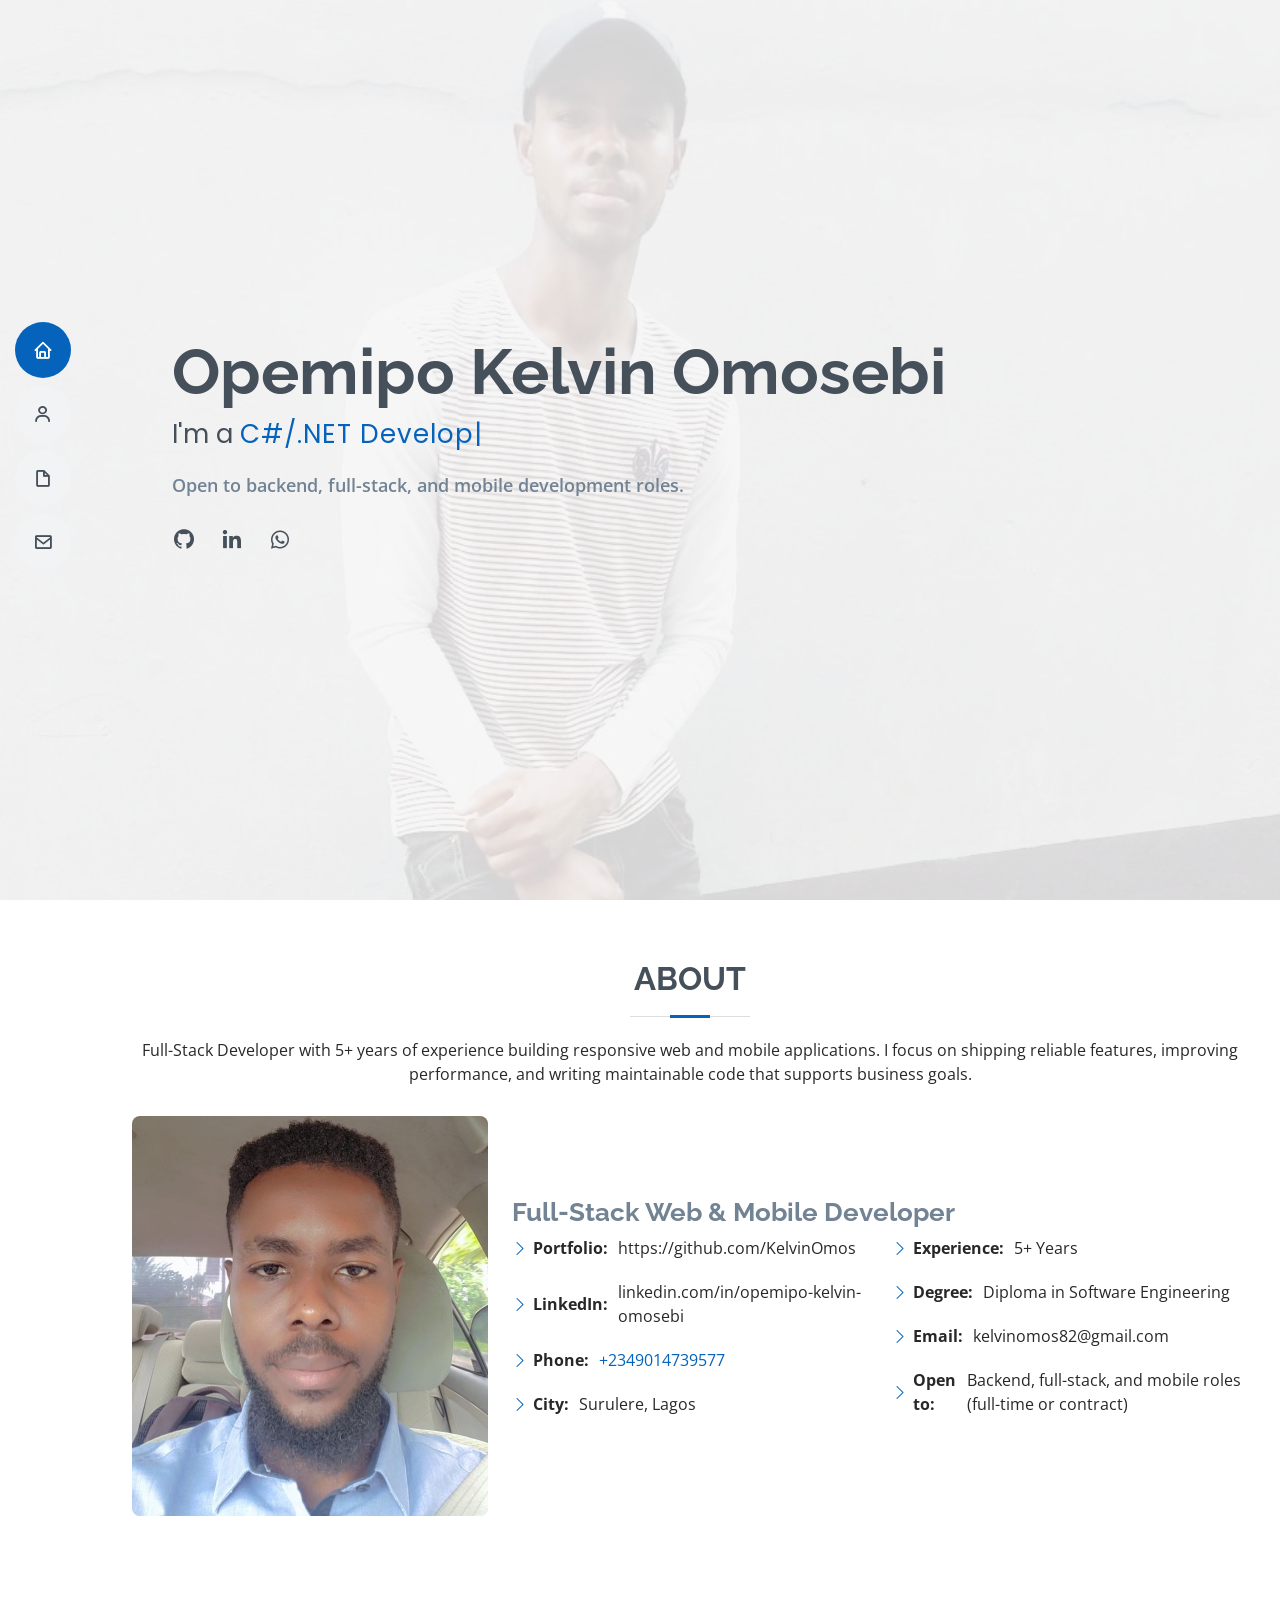
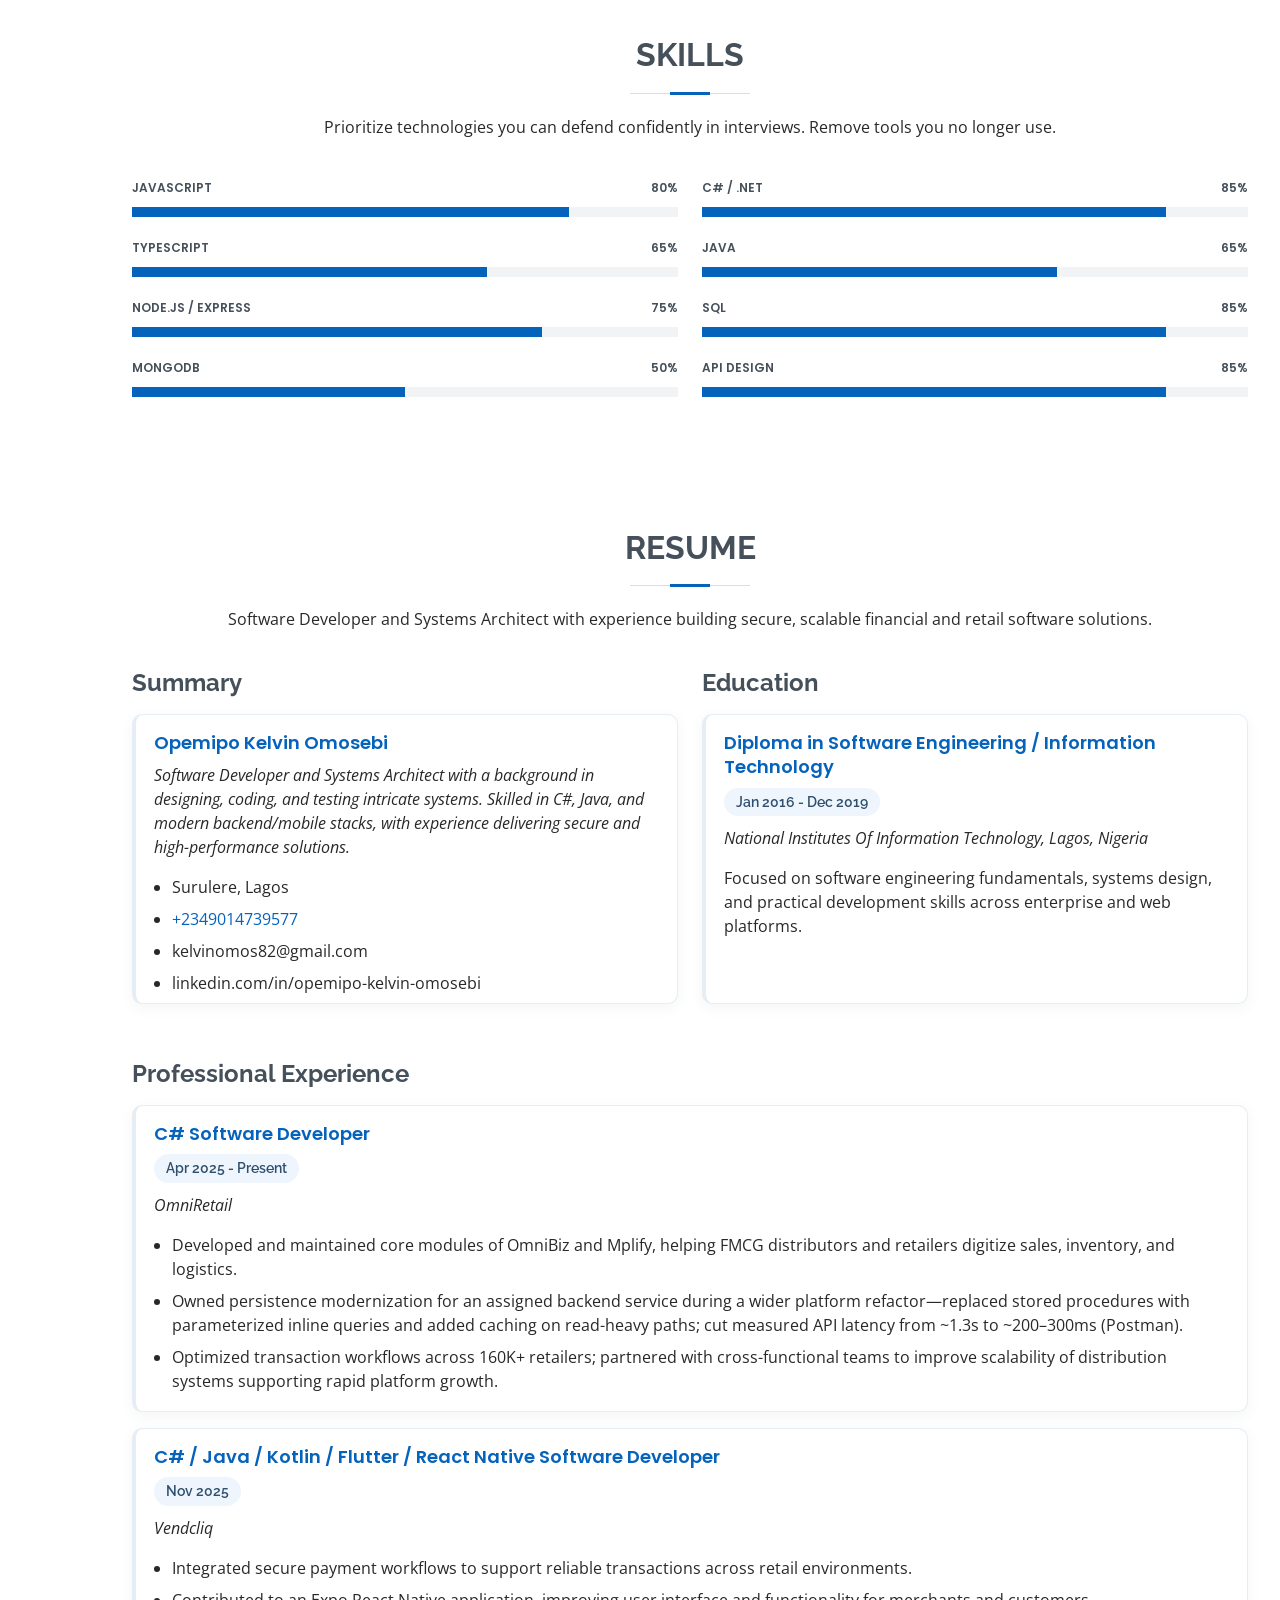
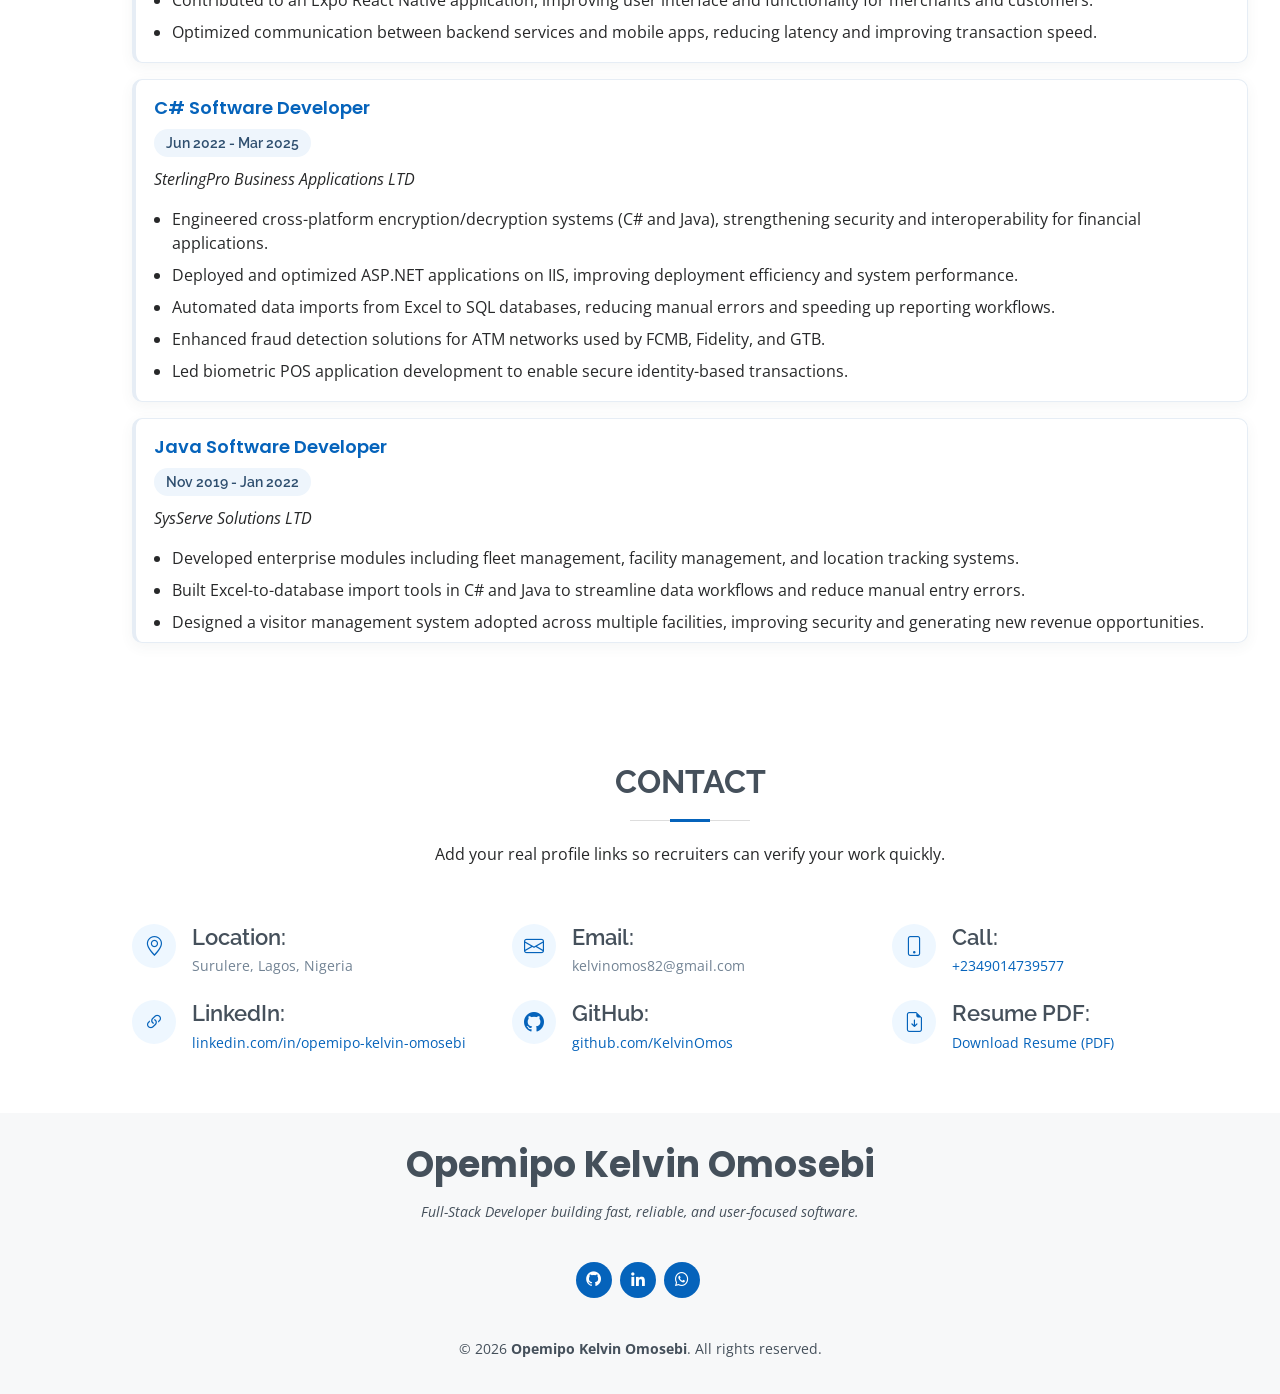
<file: index.html>
<!DOCTYPE html>
<html lang="en">

<head>
  <meta charset="utf-8">
  <meta content="width=device-width, initial-scale=1.0" name="viewport">

  <title>Opemipo Kelvin Omosebi | Full-Stack Developer | Lagos, Nigeria</title>
  <meta name="description" content="Opemipo Kelvin Omosebi — Full-Stack Developer in Lagos (C#, Java, JavaScript, .NET, Node.js). Resume, experience at OmniRetail &amp; SterlingPro, and contact.">
  <meta name="keywords" content="Opemipo Kelvin Omosebi, Opemipo Omosebi, Full-Stack Developer, Lagos, Nigeria, C#, Java, JavaScript, .NET, Node.js, software developer resume">
  <meta name="author" content="Opemipo Kelvin Omosebi">
  <meta name="robots" content="index, follow">
  <link rel="canonical" href="https://kelvinomos.github.io/Portfolio/">

  <meta property="og:type" content="website">
  <meta property="og:url" content="https://kelvinomos.github.io/Portfolio/">
  <meta property="og:title" content="Opemipo Kelvin Omosebi | Full-Stack Developer | Lagos, Nigeria">
  <meta property="og:description" content="Opemipo Kelvin Omosebi — Full-Stack Developer in Lagos (C#, Java, JavaScript, .NET, Node.js). Resume, experience, and contact.">
  <meta property="og:image" content="https://kelvinomos.github.io/Portfolio/assets/img/image.png">
  <meta property="og:locale" content="en_NG">
  <meta property="og:site_name" content="Opemipo Kelvin Omosebi">

  <meta name="twitter:card" content="summary_large_image">
  <meta name="twitter:title" content="Opemipo Kelvin Omosebi | Full-Stack Developer | Lagos, Nigeria">
  <meta name="twitter:description" content="Opemipo Kelvin Omosebi — Full-Stack Developer in Lagos (C#, Java, JavaScript, .NET, Node.js). Resume, experience, and contact.">
  <meta name="twitter:image" content="https://kelvinomos.github.io/Portfolio/assets/img/image.png">

  <script type="application/ld+json">
  {
    "@context": "https://schema.org",
    "@type": "Person",
    "name": "Opemipo Kelvin Omosebi",
    "alternateName": "Kelvin Omosebi",
    "url": "https://kelvinomos.github.io/Portfolio/",
    "image": "https://kelvinomos.github.io/Portfolio/assets/img/My_Picture.jpg",
    "jobTitle": "Full-Stack Developer",
    "email": "kelvinomos82@gmail.com",
    "telephone": "+2349014739577",
    "address": {
      "@type": "PostalAddress",
      "addressLocality": "Surulere, Lagos",
      "addressCountry": "NG"
    },
    "sameAs": [
      "https://www.linkedin.com/in/opemipo-kelvin-omosebi/",
      "https://github.com/KelvinOmos"
    ]
  }
  </script>

  <!-- Favicons -->
  <link href="assets/img/code-svgrepo-com.svg" rel="icon" type="image/svg+xml">
  <link href="assets/img/image.png" rel="icon" type="image/png" sizes="32x32">
  <link href="assets/img/image.png" rel="apple-touch-icon">

  <!-- Google Fonts -->
  <link href="https://fonts.googleapis.com/css?family=Open+Sans:300,300i,400,400i,600,600i,700,700i|Raleway:300,300i,400,400i,500,500i,600,600i,700,700i|Poppins:300,300i,400,400i,500,500i,600,600i,700,700i" rel="stylesheet">

  <!-- Vendor CSS Files -->
  <link href="assets/vendor/aos/aos.css" rel="stylesheet">
  <link href="assets/vendor/bootstrap/css/bootstrap.min.css" rel="stylesheet">
  <link href="assets/vendor/bootstrap-icons/bootstrap-icons.css" rel="stylesheet">
  <link href="assets/vendor/boxicons/css/boxicons.min.css" rel="stylesheet">
  <link href="assets/vendor/glightbox/css/glightbox.min.css" rel="stylesheet">
  <link href="assets/vendor/swiper/swiper-bundle.min.css" rel="stylesheet">

  <!-- Template Main CSS File -->
  <link href="assets/css/style.css" rel="stylesheet">

  <!-- =======================================================
  * Template Name: MyResume
  * Template URL: https://bootstrapmade.com/free-html-bootstrap-template-my-resume/
  * Updated: Mar 17 2024 with Bootstrap v5.3.3
  * Author: BootstrapMade.com
  * License: https://bootstrapmade.com/license/
  ======================================================== -->
</head>

<body>

  <!-- ======= Mobile nav toggle button ======= -->
  <!-- <button type="button" class="mobile-nav-toggle d-xl-none"><i class="bi bi-list mobile-nav-toggle"></i></button> -->
  <i class="bi bi-list mobile-nav-toggle d-lg-none"></i>
  <!-- ======= Header ======= -->
  <header id="header" class="d-flex flex-column justify-content-center">

    <nav id="navbar" class="navbar nav-menu">
      <ul>
        <li><a href="#hero" class="nav-link scrollto active"><i class="bx bx-home"></i> <span>Home</span></a></li>
        <li><a href="#about" class="nav-link scrollto"><i class="bx bx-user"></i> <span>About</span></a></li>
        <li><a href="#resume" class="nav-link scrollto"><i class="bx bx-file-blank"></i> <span>Resume</span></a></li>
        <li><a href="#contact" class="nav-link scrollto"><i class="bx bx-envelope"></i> <span>Contact</span></a></li>
      </ul>
    </nav><!-- .nav-menu -->

  </header><!-- End Header -->

  <!-- ======= Hero Section ======= -->
  <section id="hero" class="d-flex flex-column justify-content-center">
    <div class="container" data-aos="zoom-in" data-aos-delay="100">
      <h1>Opemipo Kelvin Omosebi</h1>
      <p>I'm a <span class="typed" data-typed-items="C#/.NET Developer,Full-Stack Developer, Web Developer, Mobile Developer"></span></p>
      <p class="hero-open-to">Open to backend, full-stack, and mobile development roles.</p>
      <div class="social-links">
        <a href="https://github.com/KelvinOmos" class="github" aria-label="GitHub" target="_blank" rel="noopener noreferrer"><i class="bx bxl-github"></i></a>
        <a href="https://www.linkedin.com/in/opemipo-kelvin-omosebi/" class="linkedin" aria-label="LinkedIn" target="_blank" rel="noopener noreferrer"><i class="bx bxl-linkedin"></i></a>
        <a href="https://wa.me/2349014739577" class="whatsapp" aria-label="WhatsApp" target="_blank" rel="noopener noreferrer"><i class="bx bxl-whatsapp"></i></a>
      </div>
    </div>
  </section><!-- End Hero -->

  <main id="main">

    <!-- ======= About Section ======= -->
    <section id="about" class="about">
      <div class="container" data-aos="fade-up">

        <div class="section-title">
          <h2>About</h2>
          <p>Full-Stack Developer with 5+ years of experience building responsive web and mobile applications. I focus on shipping reliable features, improving performance, and writing maintainable code that supports business goals.</p>
        </div>

        <div class="row align-items-lg-center">
          <div class="col-lg-4 text-center text-lg-start">
            <img src="assets/img/My_Picture.jpg" class="img-fluid about-photo" alt="Opemipo Kelvin Omosebi">
          </div>
          <div class="col-lg-8 pt-4 pt-lg-0 content">
            <h3>Full-Stack Web &amp; Mobile Developer</h3>
            <div class="row">
              <div class="col-lg-6">
                <ul>
                  <li><i class="bi bi-chevron-right"></i> <strong>Portfolio:</strong> <span>https://github.com/KelvinOmos</span></li>
                  <li><i class="bi bi-chevron-right"></i> <strong>LinkedIn:</strong> <span>linkedin.com/in/opemipo-kelvin-omosebi</span></li>
                  <li><i class="bi bi-chevron-right"></i> <strong>Phone:</strong> <span><a href="tel:+2349014739577">+2349014739577</a></span></li>
                  <li><i class="bi bi-chevron-right"></i> <strong>City:</strong> <span>Surulere, Lagos</span></li>
                </ul>
              </div>
              <div class="col-lg-6">
                <ul>
                  <li><i class="bi bi-chevron-right"></i> <strong>Experience:</strong> <span>5+ Years</span></li>
                  <li><i class="bi bi-chevron-right"></i> <strong>Degree:</strong> <span>Diploma in Software Engineering</span></li>
                  <li><i class="bi bi-chevron-right"></i> <strong>Email:</strong> <span>kelvinomos82@gmail.com</span></li>
                  <li><i class="bi bi-chevron-right"></i> <strong>Open to:</strong> <span>Backend, full-stack, and mobile roles (full-time or contract)</span></li>
                </ul>
              </div>
            </div>
          </div>
        </div>

      </div>
    </section><!-- End About Section -->

    <!-- ======= Skills Section ======= -->
    <section id="skills" class="skills section-bg">
      <div class="container" data-aos="fade-up">

        <div class="section-title">
          <h2>Skills</h2>
          <p>Prioritize technologies you can defend confidently in interviews. Remove tools you no longer use.</p>
        </div>

        <div class="row skills-content">

          <div class="col-lg-6">

            <div class="progress">
              <span class="skill">JavaScript <i class="val">80%</i></span>
              <div class="progress-bar-wrap">
                <div class="progress-bar" role="progressbar" aria-valuenow="80" aria-valuemin="0" aria-valuemax="100"></div>
              </div>
            </div>

            <div class="progress">
              <span class="skill">TypeScript <i class="val">65%</i></span>
              <div class="progress-bar-wrap">
                <div class="progress-bar" role="progressbar" aria-valuenow="65" aria-valuemin="0" aria-valuemax="100"></div>
              </div>
            </div>

            <div class="progress">
              <span class="skill">Node.js / Express <i class="val">75%</i></span>
              <div class="progress-bar-wrap">
                <div class="progress-bar" role="progressbar" aria-valuenow="75" aria-valuemin="0" aria-valuemax="100"></div>
              </div>
            </div>

            <div class="progress">
              <span class="skill">MongoDB <i class="val">50%</i></span>
              <div class="progress-bar-wrap">
                <div class="progress-bar" role="progressbar" aria-valuenow="50" aria-valuemin="0" aria-valuemax="100"></div>
              </div>
            </div>

          </div>

          <div class="col-lg-6">

            <div class="progress">
              <span class="skill">C# / .NET <i class="val">85%</i></span>
              <div class="progress-bar-wrap">
                <div class="progress-bar" role="progressbar" aria-valuenow="85" aria-valuemin="0" aria-valuemax="100"></div>
              </div>
            </div>

            <div class="progress">
              <span class="skill">Java <i class="val">65%</i></span>
              <div class="progress-bar-wrap">
                <div class="progress-bar" role="progressbar" aria-valuenow="65" aria-valuemin="0" aria-valuemax="100"></div>
              </div>
            </div>

            <div class="progress">
              <span class="skill">SQL <i class="val">85%</i></span>
              <div class="progress-bar-wrap">
                <div class="progress-bar" role="progressbar" aria-valuenow="85" aria-valuemin="0" aria-valuemax="100"></div>
              </div>
            </div>

            <div class="progress">
              <span class="skill">API Design <i class="val">85%</i></span>
              <div class="progress-bar-wrap">
                <div class="progress-bar" role="progressbar" aria-valuenow="85" aria-valuemin="0" aria-valuemax="100"></div>
              </div>
            </div>

          </div>

        </div>

      </div>
    </section><!-- End Skills Section -->

    <!-- ======= Resume Section ======= -->
    <section id="resume" class="resume">
      <div class="container" data-aos="fade-up">

        <div class="section-title">
          <h2>Resume</h2>
          <p>Software Developer and Systems Architect with experience building secure, scalable financial and retail software solutions.</p>
        </div>

        <div class="row resume-overview gy-4 align-items-stretch">
          <div class="col-lg-6 d-flex flex-column">
            <h3 class="resume-title">Summary</h3>
            <div class="resume-item pb-0 flex-grow-1">
              <h4>Opemipo Kelvin Omosebi</h4>
              <p><em>Software Developer and Systems Architect with a background in designing, coding, and testing intricate systems. Skilled in C#, Java, and modern backend/mobile stacks, with experience delivering secure and high-performance solutions.</em></p>
              <ul>
                <li>Surulere, Lagos</li>
                <li><a href="tel:+2349014739577">+2349014739577</a></li>
                <li>kelvinomos82@gmail.com</li>
                <li>linkedin.com/in/opemipo-kelvin-omosebi</li>
              </ul>
            </div>
          </div>
          <div class="col-lg-6 d-flex flex-column">
            <h3 class="resume-title">Education</h3>
            <div class="resume-item flex-grow-1">
              <h4>Diploma in Software Engineering / Information Technology</h4>
              <h5>Jan 2016 - Dec 2019</h5>
              <p><em>National Institutes Of Information Technology, Lagos, Nigeria</em></p>
              <p>Focused on software engineering fundamentals, systems design, and practical development skills across enterprise and web platforms.</p>
            </div>
          </div>
        </div>

        <div class="row mt-4 mt-lg-5">
          <div class="col-12">
            <h3 class="resume-title">Professional Experience</h3>
            <div class="resume-item">
              <h4>C# Software Developer</h4>
              <h5>Apr 2025 - Present</h5>
              <p><em>OmniRetail</em></p>
              <ul>
                <li>Developed and maintained core modules of OmniBiz and Mplify, helping FMCG distributors and retailers digitize sales, inventory, and logistics.</li>
                <li>Owned persistence modernization for an assigned backend service during a wider platform refactor—replaced stored procedures with parameterized inline queries and added caching on read-heavy paths; cut measured API latency from ~1.3s to ~200–300ms (Postman).</li>
                <li>Optimized transaction workflows across 160K+ retailers; partnered with cross-functional teams to improve scalability of distribution systems supporting rapid platform growth.</li>
              </ul>
            </div>
            <div class="resume-item">
              <h4>C# / Java / Kotlin / Flutter / React Native Software Developer</h4>
              <h5>Nov 2025</h5>
              <p><em>Vendcliq</em></p>
              <ul>
                <li>Integrated secure payment workflows to support reliable transactions across retail environments.</li>
                <li>Contributed to an Expo React Native application, improving user interface and functionality for merchants and customers.</li>
                <li>Optimized communication between backend services and mobile apps, reducing latency and improving transaction speed.</li>
              </ul>
            </div>
            <div class="resume-item">
              <h4>C# Software Developer</h4>
              <h5>Jun 2022 - Mar 2025</h5>
              <p><em>SterlingPro Business Applications LTD</em></p>
              <ul>
                <li>Engineered cross-platform encryption/decryption systems (C# and Java), strengthening security and interoperability for financial applications.</li>
                <li>Deployed and optimized ASP.NET applications on IIS, improving deployment efficiency and system performance.</li>
                <li>Automated data imports from Excel to SQL databases, reducing manual errors and speeding up reporting workflows.</li>
                <li>Enhanced fraud detection solutions for ATM networks used by FCMB, Fidelity, and GTB.</li>
                <li>Led biometric POS application development to enable secure identity-based transactions.</li>
              </ul>
            </div>
            <div class="resume-item">
              <h4>Java Software Developer</h4>
              <h5>Nov 2019 - Jan 2022</h5>
              <p><em>SysServe Solutions LTD</em></p>
              <ul>
                <li>Developed enterprise modules including fleet management, facility management, and location tracking systems.</li>
                <li>Built Excel-to-database import tools in C# and Java to streamline data workflows and reduce manual entry errors.</li>
                <li>Designed a visitor management system adopted across multiple facilities, improving security and generating new revenue opportunities.</li>
              </ul>
            </div>
          </div>
        </div>

      </div>
    </section><!-- End Resume Section -->

    <!-- ======= Contact Section ======= -->
    <section id="contact" class="contact contact-grid">
      <div class="container" data-aos="fade-up">

        <div class="section-title">
          <h2>Contact</h2>
          <p>Add your real profile links so recruiters can verify your work quickly.</p>
        </div>

        <div class="row mt-1 g-4">
          <div class="col-lg-4 col-md-4 d-flex flex-column gap-4">
            <div class="info contact-card">
              <div class="address">
                <i class="bi bi-geo-alt"></i>
                <h4>Location:</h4>
                <p>Surulere, Lagos, Nigeria</p>
              </div>
            </div>
            <div class="info contact-card">
              <div class="address">
                <i class="bi bi-link-45deg"></i>
                <h4>LinkedIn:</h4>
                <p><a href="https://www.linkedin.com/in/opemipo-kelvin-omosebi/" target="_blank" rel="noopener noreferrer">linkedin.com/in/opemipo-kelvin-omosebi</a></p>
              </div>
            </div>
          </div>
          <div class="col-lg-4 col-md-4 d-flex flex-column gap-4">
            <div class="info contact-card">
              <div class="email">
                <i class="bi bi-envelope"></i>
                <h4>Email:</h4>
                <p>kelvinomos82@gmail.com</p>
              </div>
            </div>
            <div class="info contact-card">
              <div class="email">
                <i class="bi bi-github"></i>
                <h4>GitHub:</h4>
                <p><a href="https://github.com/KelvinOmos" target="_blank" rel="noopener noreferrer">github.com/KelvinOmos</a></p>
              </div>
            </div>
          </div>
          <div class="col-lg-4 col-md-4 d-flex flex-column gap-4">
            <div class="info contact-card">
              <div class="address">
                <i class="bi bi-phone"></i>
                <h4>Call:</h4>
                <p><a href="tel:+2349014739577">+2349014739577</a></p>
              </div>
            </div>
            <div class="info contact-card">
              <div class="address">
                <i class="bi bi-file-earmark-arrow-down"></i>
                <h4>Resume PDF:</h4>
                <p><a href="assets/Opemipo_Kelvin_Omosebi.pdf" target="_blank" rel="noopener noreferrer">Download Resume (PDF)</a></p>
              </div>
            </div>
          </div>
        </div>

      </div>
    </section><!-- End Contact Section -->

  </main><!-- End #main -->

  <!-- ======= Footer ======= -->
  <footer id="footer">
    <div class="container">
      <h3>Opemipo Kelvin Omosebi</h3>
      <p>Full-Stack Developer building fast, reliable, and user-focused software.</p>
      <div class="social-links">
        <a href="https://github.com/KelvinOmos" class="github" target="_blank" rel="noopener noreferrer"><i class="bx bxl-github"></i></a>
        <a href="https://www.linkedin.com/in/opemipo-kelvin-omosebi/" class="linkedin" target="_blank" rel="noopener noreferrer"><i class="bx bxl-linkedin"></i></a>
        <a href="https://wa.me/2349014739577" class="whatsapp" target="_blank" rel="noopener noreferrer" aria-label="WhatsApp"><i class="bx bxl-whatsapp"></i></a>
      </div>
      <div class="copyright">
        &copy; 2026 <strong>Opemipo Kelvin Omosebi</strong>. All rights reserved.
      </div>
    </div>
  </footer><!-- End Footer -->

  <div id="preloader"></div>
  <a href="#" class="back-to-top d-flex align-items-center justify-content-center"><i class="bi bi-arrow-up-short"></i></a>

  <!-- Vendor JS Files -->
  <script src="assets/vendor/aos/aos.js"></script>
  <script src="assets/vendor/bootstrap/js/bootstrap.bundle.min.js"></script>
  <script src="assets/vendor/glightbox/js/glightbox.min.js"></script>
  <script src="assets/vendor/isotope-layout/isotope.pkgd.min.js"></script>
  <script src="assets/vendor/swiper/swiper-bundle.min.js"></script>
  <script src="assets/vendor/typed.js/typed.umd.js"></script>
  <script src="assets/vendor/waypoints/noframework.waypoints.js"></script>
  <script src="assets/vendor/php-email-form/validate.js"></script>

  <!-- Template Main JS File -->
  <script src="assets/js/main.js"></script>

</body>

</html>
</file>
<file: assets/css/style.css>
/**
* Template Name: MyResume
* Template URL: https://bootstrapmade.com/free-html-bootstrap-template-my-resume/
* Updated: Mar 17 2024 with Bootstrap v5.3.3
* Author: BootstrapMade.com
* License: https://bootstrapmade.com/license/
*/

/*--------------------------------------------------------------
# General
--------------------------------------------------------------*/
body {
  font-family: "Open Sans", sans-serif;
  color: #272829;
}

a {
  color: #0563bb;
  text-decoration: none;
}

a:hover {
  color: #067ded;
  text-decoration: none;
}

h1,
h2,
h3,
h4,
h5,
h6 {
  font-family: "Raleway", sans-serif;
}

/*--------------------------------------------------------------
# Back to top button
--------------------------------------------------------------*/
.back-to-top {
  position: fixed;
  visibility: hidden;
  opacity: 0;
  right: 15px;
  bottom: 15px;
  z-index: 996;
  background: #0563bb;
  width: 40px;
  height: 40px;
  border-radius: 50px;
  transition: all 0.4s;
}

.back-to-top i {
  font-size: 28px;
  color: #fff;
  line-height: 0;
}

.back-to-top:hover {
  background: #0678e3;
  color: #fff;
}

.back-to-top.active {
  visibility: visible;
  opacity: 1;
}

/*--------------------------------------------------------------
# Preloader
--------------------------------------------------------------*/
#preloader {
  position: fixed;
  top: 0;
  left: 0;
  right: 0;
  bottom: 0;
  z-index: 9999;
  overflow: hidden;
  background: #fff;
}

#preloader:before {
  content: "";
  position: fixed;
  top: calc(50% - 30px);
  left: calc(50% - 30px);
  border: 6px solid #0563bb;
  border-top-color: #fff;
  border-bottom-color: #fff;
  border-radius: 50%;
  width: 60px;
  height: 60px;
  animation: animate-preloader 1s linear infinite;
}

@keyframes animate-preloader {
  0% {
    transform: rotate(0deg);
  }

  100% {
    transform: rotate(360deg);
  }
}

/*--------------------------------------------------------------
# Disable aos animation delay on mobile devices
--------------------------------------------------------------*/
@media screen and (max-width: 768px) {
  [data-aos-delay] {
    transition-delay: 0 !important;
  }
}

/*--------------------------------------------------------------
# Header
--------------------------------------------------------------*/
#header {
  position: fixed;
  top: 0;
  left: 0;
  bottom: 0;
  z-index: 9997;
  transition: all 0.5s;
  padding: 15px;
  overflow-y: auto;
}

@media (max-width: 991px) {
  #header {
    width: 300px;
    background: #fff;
    border-right: 1px solid #e6e9ec;
    left: -300px;
  }
}

@media (min-width: 991px) {
  #main {
    margin-left: 100px;
  }
}

/*--------------------------------------------------------------
# Navigation Menu
--------------------------------------------------------------*/
/**
* Desktop Navigation 
*/
.nav-menu {
  padding: 0;
  display: block;
}

.nav-menu * {
  margin: 0;
  padding: 0;
  list-style: none;
}

.nav-menu>ul>li {
  position: relative;
  white-space: nowrap;
}

.nav-menu a,
.nav-menu a:focus {
  display: flex;
  align-items: center;
  color: #45505b;
  padding: 10px 18px;
  margin-bottom: 8px;
  transition: 0.3s;
  font-size: 15px;
  border-radius: 50px;
  background: #f2f3f5;
  height: 56px;
  width: 100%;
  overflow: hidden;
  transition: 0.3s;
}

.nav-menu a i,
.nav-menu a:focus i {
  font-size: 20px;
}

.nav-menu a span,
.nav-menu a:focus span {
  padding: 0 5px 0 7px;
  color: #45505b;
}

@media (min-width: 992px) {

  .nav-menu a,
  .nav-menu a:focus {
    width: 56px;
  }

  .nav-menu a span,
  .nav-menu a:focus span {
    display: none;
    color: #fff;
  }
}

.nav-menu a:hover,
.nav-menu .active,
.nav-menu .active:focus,
.nav-menu li:hover>a {
  color: #fff;
  background: #0563bb;
}

.nav-menu a:hover span,
.nav-menu .active span,
.nav-menu .active:focus span,
.nav-menu li:hover>a span {
  color: #fff;
}

.nav-menu a:hover,
.nav-menu li:hover>a {
  width: 100%;
  color: #fff;
}

.nav-menu a:hover span,
.nav-menu li:hover>a span {
  display: block;
}

/**
* Mobile Navigation 
*/
.mobile-nav-toggle {
  position: fixed;
  right: 10px;
  top: 10px;
  z-index: 9998;
  border: 0;
  background: none;
  font-size: 28px;
  transition: all 0.4s;
  outline: none !important;
  line-height: 0;
  cursor: pointer;
  border-radius: 50px;
  padding: 5px;
}

.mobile-nav-toggle i {
  color: #45505b;
}

.mobile-nav-active {
  overflow: hidden;
}

.mobile-nav-active #header {
  left: 0;
}

.mobile-nav-active .mobile-nav-toggle {
  color: #fff;
  background-color: #0563bb;
}

/*--------------------------------------------------------------
# Hero Section
--------------------------------------------------------------*/
#hero {
  width: 100%;
  height: 100vh;
  background: url("../img/IMG_20180214_220308_043.jpg") top right no-repeat;
  background-size: cover;
  position: relative;
}

@media (min-width: 992px) {
  #hero {
    padding-left: 160px;
  }
}

#hero:before {
  content: "";
  background: rgba(255, 255, 255, 0.8);
  position: absolute;
  bottom: 0;
  top: 0;
  left: 0;
  right: 0;
}

#hero h1 {
  margin: 0;
  font-size: 64px;
  font-weight: 700;
  line-height: 56px;
  color: #45505b;
}

#hero p {
  color: #45505b;
  margin: 15px 0 0 0;
  font-size: 26px;
  font-family: "Poppins", sans-serif;
}

#hero p span {
  color: #0563bb;
  letter-spacing: 1px;
}

#hero .hero-open-to {
  margin: 18px 0 0 0;
  font-size: 18px;
  line-height: 1.45;
  color: #728394;
  font-family: "Open Sans", sans-serif;
  font-weight: 600;
  max-width: 520px;
}

#hero .social-links {
  margin-top: 30px;
}

#hero .social-links a {
  font-size: 24px;
  display: inline-block;
  color: #45505b;
  line-height: 1;
  margin-right: 20px;
  transition: 0.3s;
}

#hero .social-links a:hover {
  color: #0563bb;
}

@media (max-width: 992px) {
  #hero {
    text-align: center;
  }

  #hero h1 {
    font-size: 32px;
    line-height: 36px;
  }

  #hero p {
    margin-top: 10px;
    font-size: 20px;
    line-height: 24px;
  }

  #hero .hero-open-to {
    font-size: 16px;
    max-width: none;
  }
}

/*--------------------------------------------------------------
# Sections General
--------------------------------------------------------------*/
section {
  padding: 60px 0;
  overflow: hidden;
}

.section-title {
  text-align: center;
  padding-bottom: 30px;
}

.section-title h2 {
  font-size: 32px;
  font-weight: bold;
  text-transform: uppercase;
  margin-bottom: 20px;
  padding-bottom: 20px;
  position: relative;
  color: #45505b;
}

.section-title h2::before {
  content: "";
  position: absolute;
  display: block;
  width: 120px;
  height: 1px;
  background: #ddd;
  bottom: 1px;
  left: calc(50% - 60px);
}

.section-title h2::after {
  content: "";
  position: absolute;
  display: block;
  width: 40px;
  height: 3px;
  background: #0563bb;
  bottom: 0;
  left: calc(50% - 20px);
}

.section-title p {
  margin-bottom: 0;
}

/*--------------------------------------------------------------
# About
--------------------------------------------------------------*/
@media (min-width: 992px) {
  .about .about-photo {
    width: 100%;
    max-height: 400px;
    object-fit: cover;
    object-position: center 15%;
    border-radius: 8px;
  }
}

.about .content h3 {
  font-weight: 700;
  font-size: 26px;
  color: #728394;
}

.about .content ul {
  list-style: none;
  padding: 0;
}

.about .content ul li {
  margin-bottom: 20px;
  display: flex;
  align-items: center;
}

.about .content ul strong {
  margin-right: 10px;
}

.about .content ul i {
  font-size: 16px;
  margin-right: 5px;
  color: #0563bb;
  line-height: 0;
}

.about .content p:last-child {
  margin-bottom: 0;
}

/*--------------------------------------------------------------
# Facts
--------------------------------------------------------------*/
.facts .count-box {
  padding: 30px 30px 25px 30px;
  margin-top: 30px;
  width: 100%;
  position: relative;
  text-align: center;
  background: #fff;
}

.facts .count-box i {
  position: absolute;
  top: -25px;
  left: 50%;
  transform: translateX(-50%);
  font-size: 24px;
  background: #0563bb;
  color: #fff;
  border-radius: 50px;
  display: inline-flex;
  align-items: center;
  justify-content: center;
  width: 48px;
  height: 48px;
}

.facts .count-box span {
  font-size: 36px;
  display: block;
  font-weight: 600;
  color: #011426;
}

.facts .count-box p {
  padding: 0;
  margin: 0;
  font-family: "Raleway", sans-serif;
  font-size: 14px;
}

/*--------------------------------------------------------------
# Akills
--------------------------------------------------------------*/
.skills .progress {
  height: 60px;
  display: block;
  background: none;
  border-radius: 0;
}

.skills .progress .skill {
  padding: 10px 0;
  margin: 0;
  text-transform: uppercase;
  display: block;
  font-weight: 600;
  font-family: "Poppins", sans-serif;
  color: #45505b;
}

.skills .progress .skill .val {
  float: right;
  font-style: normal;
}

.skills .progress-bar-wrap {
  background: #f2f3f5;
}

.skills .progress-bar {
  width: 1px;
  height: 10px;
  transition: 0.9s;
  background-color: #0563bb;
}

/*--------------------------------------------------------------
# Resume
--------------------------------------------------------------*/
.resume .resume-title {
  font-size: 24px;
  font-weight: 700;
  margin-top: 8px;
  margin-bottom: 16px;
  color: #45505b;
}

.resume .resume-item {
  padding: 16px 18px 10px 18px;
  margin-top: 0;
  margin-bottom: 16px;
  border-left: 4px solid #0563bb;
  border: 1px solid #e6edf5;
  border-left-width: 4px;
  border-radius: 10px;
  background: #fff;
  box-shadow: 0 4px 14px rgba(69, 80, 91, 0.06);
  position: relative;
}

.resume .resume-item h4 {
  line-height: 1.35;
  font-size: 18px;
  font-weight: 600;
  text-transform: none;
  font-family: "Poppins", sans-serif;
  color: #0563bb;
  margin-bottom: 8px;
}

.resume .resume-item h5 {
  font-size: 14px;
  background: #eef5fc;
  padding: 6px 12px;
  display: inline-block;
  font-weight: 600;
  border-radius: 999px;
  margin-bottom: 10px;
  color: #2f4f6f;
}

.resume .resume-item ul {
  padding-left: 18px;
  margin-bottom: 0;
}

.resume .resume-item ul li {
  padding-bottom: 8px;
  line-height: 1.5;
}

.resume .resume-item:last-child {
  padding-bottom: 0;
  margin-bottom: 0;
}

.resume .resume-item::before {
  display: none;
}

/*--------------------------------------------------------------
# Portfolio
--------------------------------------------------------------*/
.portfolio .portfolio-item {
  margin-bottom: 30px;
}

.portfolio #portfolio-flters {
  padding: 0;
  margin: 0 auto 25px auto;
  list-style: none;
  text-align: center;
  background: #fff;
  border-radius: 50px;
  padding: 2px 15px;
}

.portfolio #portfolio-flters li {
  cursor: pointer;
  display: inline-block;
  padding: 10px 15px;
  font-size: 14px;
  font-weight: 600;
  line-height: 1;
  text-transform: uppercase;
  color: #272829;
  margin-bottom: 5px;
  transition: all 0.3s ease-in-out;
}

.portfolio #portfolio-flters li:hover,
.portfolio #portfolio-flters li.filter-active {
  color: #0563bb;
}

.portfolio #portfolio-flters li:last-child {
  margin-right: 0;
}

.portfolio .portfolio-wrap {
  transition: 0.3s;
  position: relative;
  overflow: hidden;
  z-index: 1;
  background: rgba(69, 80, 91, 0.8);
}

.portfolio .portfolio-wrap::before {
  content: "";
  background: rgba(255, 255, 255, 0.7);
  position: absolute;
  left: 30px;
  right: 30px;
  top: 30px;
  bottom: 30px;
  transition: all ease-in-out 0.3s;
  z-index: 2;
  opacity: 0;
}

.portfolio .portfolio-wrap .portfolio-info {
  opacity: 0;
  position: absolute;
  top: 0;
  left: 0;
  right: 0;
  bottom: 0;
  text-align: center;
  z-index: 3;
  transition: all ease-in-out 0.3s;
  display: flex;
  flex-direction: column;
  justify-content: center;
  align-items: center;
}

.portfolio .portfolio-wrap .portfolio-info::before {
  display: block;
  content: "";
  width: 48px;
  height: 48px;
  position: absolute;
  top: 35px;
  left: 35px;
  border-top: 3px solid #d7dce1;
  border-left: 3px solid #d7dce1;
  transition: all 0.5s ease 0s;
  z-index: 9994;
}

.portfolio .portfolio-wrap .portfolio-info::after {
  display: block;
  content: "";
  width: 48px;
  height: 48px;
  position: absolute;
  bottom: 35px;
  right: 35px;
  border-bottom: 3px solid #d7dce1;
  border-right: 3px solid #d7dce1;
  transition: all 0.5s ease 0s;
  z-index: 9994;
}

.portfolio .portfolio-wrap .portfolio-info h4 {
  font-size: 20px;
  color: #45505b;
  font-weight: 600;
}

.portfolio .portfolio-wrap .portfolio-info p {
  color: #45505b;
  font-size: 14px;
  text-transform: uppercase;
  padding: 0;
  margin: 0;
}

.portfolio .portfolio-wrap .portfolio-links {
  text-align: center;
  z-index: 4;
}

.portfolio .portfolio-wrap .portfolio-links a {
  color: #45505b;
  margin: 0 2px;
  font-size: 28px;
  display: inline-block;
  transition: 0.3s;
}

.portfolio .portfolio-wrap .portfolio-links a:hover {
  color: #148af9;
}

.portfolio .portfolio-wrap:hover::before {
  top: 0;
  left: 0;
  right: 0;
  bottom: 0;
  opacity: 1;
}

.portfolio .portfolio-wrap:hover .portfolio-info {
  opacity: 1;
}

.portfolio .portfolio-wrap:hover .portfolio-info::before {
  top: 15px;
  left: 15px;
}

.portfolio .portfolio-wrap:hover .portfolio-info::after {
  bottom: 15px;
  right: 15px;
}

/*--------------------------------------------------------------
# Portfolio Details
--------------------------------------------------------------*/
.portfolio-details {
  padding-top: 40px;
}

.portfolio-details .portfolio-details-slider img {
  width: 100%;
}

.portfolio-details .portfolio-details-slider .swiper-pagination {
  margin-top: 20px;
  position: relative;
}

.portfolio-details .portfolio-details-slider .swiper-pagination .swiper-pagination-bullet {
  width: 12px;
  height: 12px;
  background-color: #fff;
  opacity: 1;
  border: 1px solid #0563bb;
}

.portfolio-details .portfolio-details-slider .swiper-pagination .swiper-pagination-bullet-active {
  background-color: #0563bb;
}

.portfolio-details .portfolio-info {
  padding: 30px;
  box-shadow: 0px 0 30px rgba(69, 80, 91, 0.08);
}

.portfolio-details .portfolio-info h3 {
  font-size: 22px;
  font-weight: 700;
  margin-bottom: 20px;
  padding-bottom: 20px;
  border-bottom: 1px solid #eee;
}

.portfolio-details .portfolio-info ul {
  list-style: none;
  padding: 0;
  font-size: 15px;
}

.portfolio-details .portfolio-info ul li+li {
  margin-top: 10px;
}

.portfolio-details .portfolio-description {
  padding-top: 30px;
}

.portfolio-details .portfolio-description h2 {
  font-size: 26px;
  font-weight: 700;
  margin-bottom: 20px;
}

.portfolio-details .portfolio-description p {
  padding: 0;
}

/*--------------------------------------------------------------
# Services
--------------------------------------------------------------*/
.services .icon-box {
  text-align: center;
  padding: 70px 20px 80px 20px;
  transition: all ease-in-out 0.3s;
  background: #fff;
  box-shadow: 0px 5px 90px 0px rgba(110, 123, 131, 0.05);
}

.services .icon-box .icon {
  margin: 0 auto;
  width: 100px;
  height: 100px;
  display: flex;
  align-items: center;
  justify-content: center;
  transition: ease-in-out 0.3s;
  position: relative;
}

.services .icon-box .icon i {
  font-size: 36px;
  transition: 0.5s;
  position: relative;
}

.services .icon-box .icon svg {
  position: absolute;
  top: 0;
  left: 0;
}

.services .icon-box .icon svg path {
  transition: 0.5s;
  fill: #f5f5f5;
}

.services .icon-box h4 {
  font-weight: 600;
  margin: 10px 0 15px 0;
  font-size: 22px;
}

.services .icon-box h4 a {
  color: #45505b;
  transition: ease-in-out 0.3s;
}

.services .icon-box p {
  line-height: 24px;
  font-size: 14px;
  margin-bottom: 0;
}

.services .icon-box:hover {
  border-color: #fff;
  box-shadow: 0px 0 35px 0 rgba(0, 0, 0, 0.08);
}

.services .iconbox-blue i {
  color: #47aeff;
}

.services .iconbox-blue:hover .icon i {
  color: #fff;
}

.services .iconbox-blue:hover .icon path {
  fill: #47aeff;
}

.services .iconbox-orange i {
  color: #ffa76e;
}

.services .iconbox-orange:hover .icon i {
  color: #fff;
}

.services .iconbox-orange:hover .icon path {
  fill: #ffa76e;
}

.services .iconbox-pink i {
  color: #e80368;
}

.services .iconbox-pink:hover .icon i {
  color: #fff;
}

.services .iconbox-pink:hover .icon path {
  fill: #e80368;
}

.services .iconbox-yellow i {
  color: #ffbb2c;
}

.services .iconbox-yellow:hover .icon i {
  color: #fff;
}

.services .iconbox-yellow:hover .icon path {
  fill: #ffbb2c;
}

.services .iconbox-red i {
  color: #ff5828;
}

.services .iconbox-red:hover .icon i {
  color: #fff;
}

.services .iconbox-red:hover .icon path {
  fill: #ff5828;
}

.services .iconbox-teal i {
  color: #11dbcf;
}

.services .iconbox-teal:hover .icon i {
  color: #fff;
}

.services .iconbox-teal:hover .icon path {
  fill: #11dbcf;
}

/*--------------------------------------------------------------
# Testimonials
--------------------------------------------------------------*/
.testimonials .section-header {
  margin-bottom: 40px;
}

.testimonials .testimonials-carousel,
.testimonials .testimonials-slider {
  overflow: hidden;
}

.testimonials .testimonial-item {
  text-align: center;
}

.testimonials .testimonial-item .testimonial-img {
  width: 120px;
  border-radius: 50%;
  border: 4px solid #fff;
  margin: 0 auto;
}

.testimonials .testimonial-item h3 {
  font-size: 20px;
  font-weight: bold;
  margin: 10px 0 5px 0;
  color: #111;
}

.testimonials .testimonial-item h4 {
  font-size: 14px;
  color: #999;
  margin: 0 0 15px 0;
}

.testimonials .testimonial-item .quote-icon-left,
.testimonials .testimonial-item .quote-icon-right {
  color: #90c8fc;
  font-size: 26px;
}

.testimonials .testimonial-item .quote-icon-left {
  display: inline-block;
  left: -5px;
  position: relative;
}

.testimonials .testimonial-item .quote-icon-right {
  display: inline-block;
  right: -5px;
  position: relative;
  top: 10px;
}

.testimonials .testimonial-item p {
  font-style: italic;
  margin: 0 auto 15px auto;
}

.testimonials .swiper-pagination {
  margin-top: 20px;
  position: relative;
}

.testimonials .swiper-pagination .swiper-pagination-bullet {
  width: 12px;
  height: 12px;
  background-color: #fff;
  opacity: 1;
  border: 1px solid #0563bb;
}

.testimonials .swiper-pagination .swiper-pagination-bullet-active {
  background-color: #0563bb;
}

@media (min-width: 992px) {
  .testimonials .testimonial-item p {
    width: 80%;
  }
}

/*--------------------------------------------------------------
# Contact
--------------------------------------------------------------*/
.contact .info {
  width: 100%;
  background: #fff;
}

.contact .info i {
  font-size: 20px;
  color: #0563bb;
  float: left;
  width: 44px;
  height: 44px;
  background: #eef7ff;
  display: flex;
  justify-content: center;
  align-items: center;
  border-radius: 50px;
  transition: all 0.3s ease-in-out;
}

.contact .info h4 {
  padding: 0 0 0 60px;
  font-size: 22px;
  font-weight: 600;
  margin-bottom: 5px;
  color: #45505b;
}

.contact .info p {
  padding: 0 0 0 60px;
  margin-bottom: 0;
  font-size: 14px;
  color: #728394;
}

.contact .info .email,
.contact .info .phone {
  margin-top: 40px;
}

.contact.contact-grid .info.contact-card > .email:first-child,
.contact.contact-grid .info.contact-card > .phone:first-child {
  margin-top: 0;
}

.contact .info .email:hover i,
.contact .info .address:hover i,
.contact .info .phone:hover i {
  background: #0563bb;
  color: #fff;
}

.contact .php-email-form {
  width: 100%;
  background: #fff;
}

.contact .php-email-form .form-group {
  padding-bottom: 8px;
}

.contact .php-email-form .error-message {
  display: none;
  color: #fff;
  background: #ed3c0d;
  text-align: left;
  padding: 15px;
  font-weight: 600;
}

.contact .php-email-form .error-message br+br {
  margin-top: 25px;
}

.contact .php-email-form .sent-message {
  display: none;
  color: #fff;
  background: #18d26e;
  text-align: center;
  padding: 15px;
  font-weight: 600;
}

.contact .php-email-form .loading {
  display: none;
  background: #fff;
  text-align: center;
  padding: 15px;
}

.contact .php-email-form .loading:before {
  content: "";
  display: inline-block;
  border-radius: 50%;
  width: 24px;
  height: 24px;
  margin: 0 10px -6px 0;
  border: 3px solid #18d26e;
  border-top-color: #eee;
  animation: animate-loading 1s linear infinite;
}

.contact .php-email-form input,
.contact .php-email-form textarea {
  border-radius: 4px;
  box-shadow: none;
  font-size: 14px;
}

.contact .php-email-form input[type=text],
.contact .php-email-form input[type=email] {
  height: 44px;
}

.contact .php-email-form textarea {
  padding: 10px 12px;
}

.contact .php-email-form button[type=submit] {
  background: #0563bb;
  border: 0;
  padding: 10px 35px;
  color: #fff;
  transition: 0.4s;
  border-radius: 50px;
}

.contact .php-email-form button[type=submit]:hover {
  background: #0678e3;
}

@keyframes animate-loading {
  0% {
    transform: rotate(0deg);
  }

  100% {
    transform: rotate(360deg);
  }
}

/*--------------------------------------------------------------
# Footer
--------------------------------------------------------------*/
#footer {
  background: #f7f8f9;
  color: #45505b;
  font-size: 14px;
  text-align: center;
  padding: 30px 0;
}

#footer h3 {
  font-size: 36px;
  font-weight: 700;
  position: relative;
  font-family: "Poppins", sans-serif;
  padding: 0;
  margin: 0 0 15px 0;
}

#footer p {
  font-size: 15;
  font-style: italic;
  padding: 0;
  margin: 0 0 40px 0;
}

#footer .social-links {
  margin: 0 0 40px 0;
}

#footer .social-links a {
  font-size: 18px;
  display: inline-block;
  background: #0563bb;
  color: #fff;
  line-height: 1;
  padding: 8px 0;
  margin-right: 4px;
  border-radius: 50%;
  text-align: center;
  width: 36px;
  height: 36px;
  transition: 0.3s;
}

#footer .social-links a:hover {
  background: #0678e3;
  color: #fff;
  text-decoration: none;
}

#footer .copyright {
  margin: 0 0 5px 0;
}

#footer .credits {
  font-size: 13px;
}
</file>
